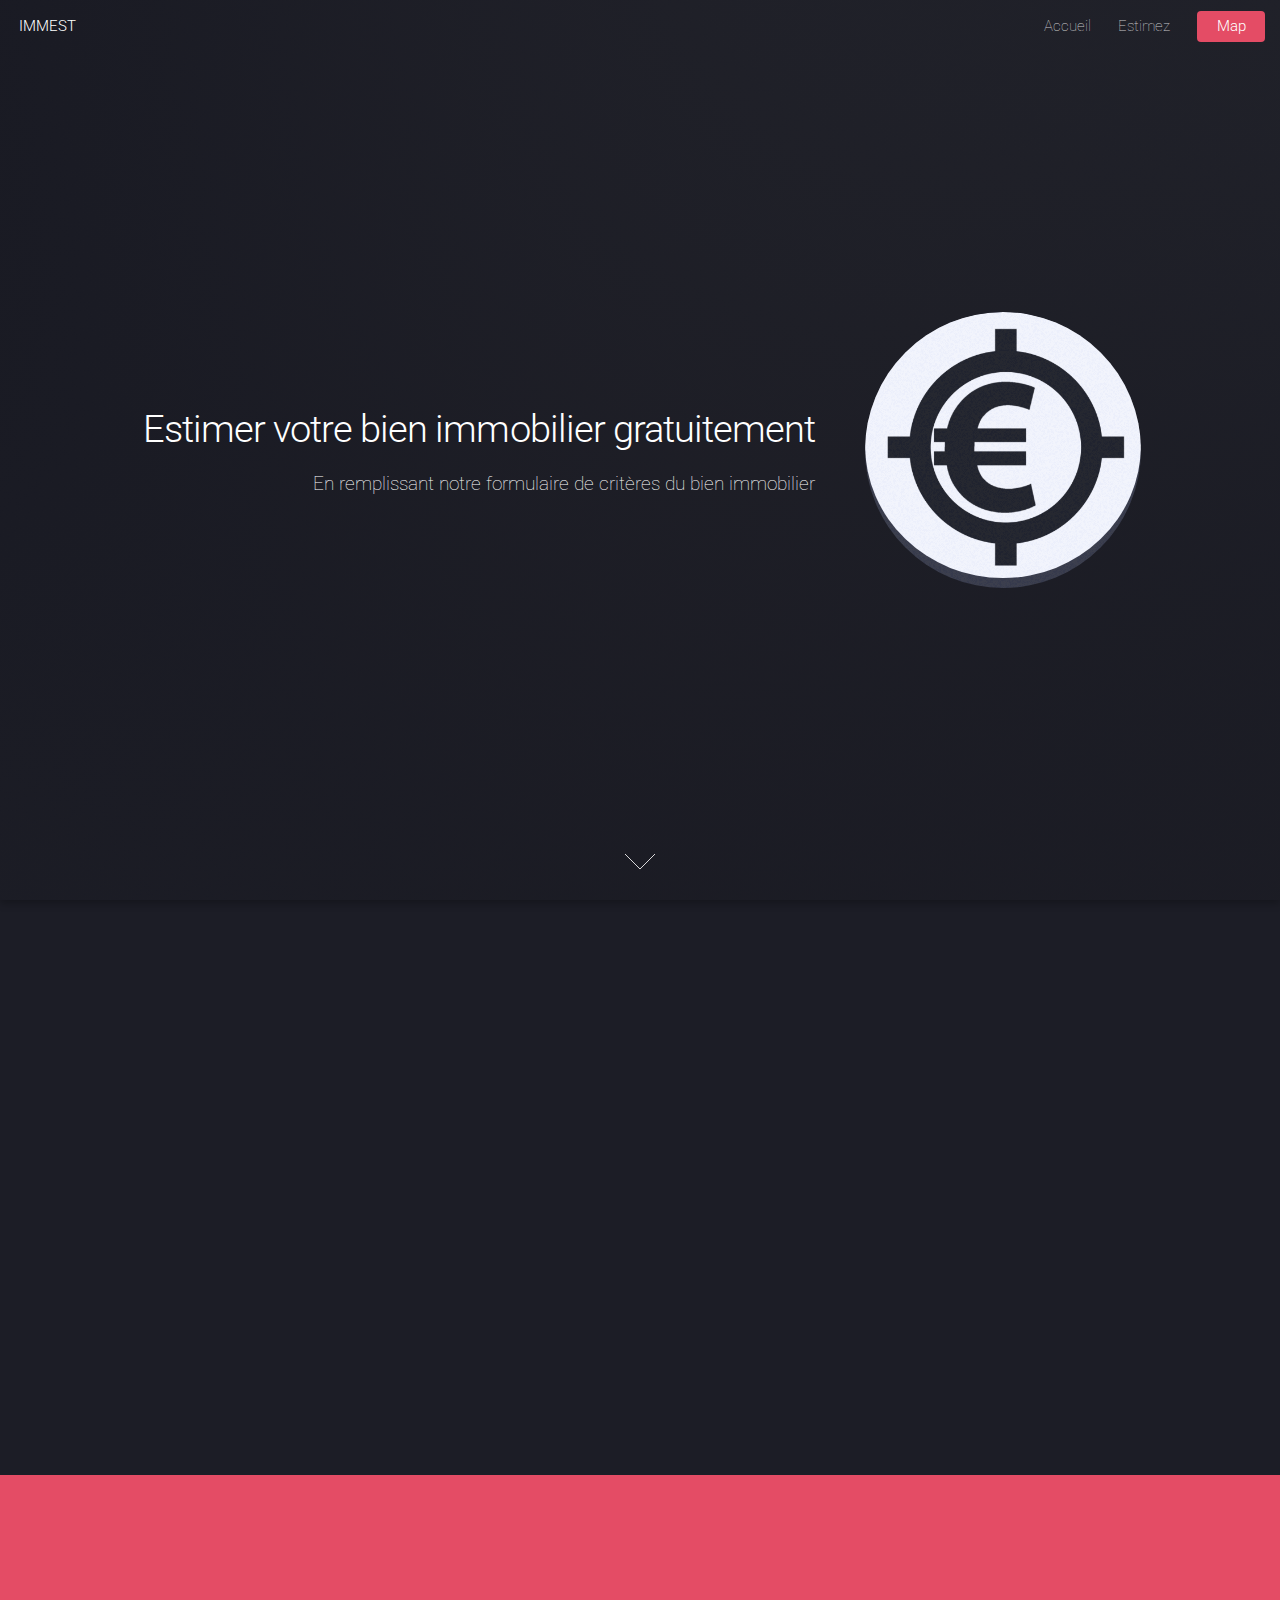
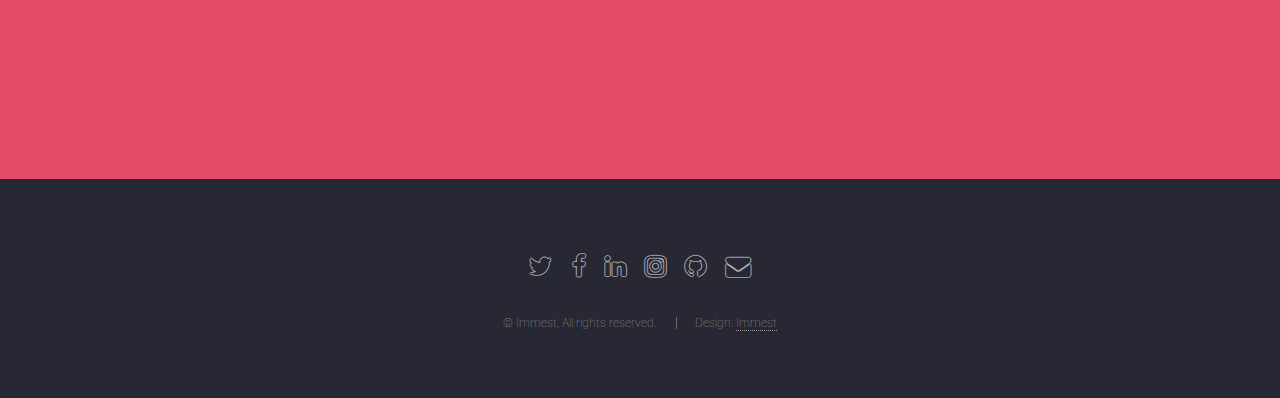
<file: Pi^2/index.html>
<!DOCTYPE HTML>
<!--
	Landed by HTML5 UP
	html5up.net | @ajlkn
	Free for personal and commercial use under the CCA 3.0 license (html5up.net/license)
-->
<html>
	<head>
		<title> Immest </title>
		<meta charset="utf-8" />
		<meta name="viewport" content="width=device-width, initial-scale=1" />
		<link rel="icon" href="images/pic01.png"  />
		<link rel="stylesheet" href="assets/css/main.css" />


	</head>
	<body class="landing">
		<div id="page-wrapper">

			<!-- Header -->
				<header id="header">
					<h1 id="logo"><a href="index.html">IMMEST</a></h1>
					<nav id="nav">
						<ul>
							<li><a href="index.html">Accueil</a></li>
						  <li><a href="estimation.html">Estimez</a></li>
							<li><a href="homepage2.html" class="button special">Map</a></li>
						</ul>
					</nav>
				</header>



			<!-- Banner -->
				<section id="banner">
					<div class="content">
						<header>
							<h2>Estimer votre bien immobilier gratuitement</h2>
							<p>En remplissant notre formulaire de critères du bien immobilier<br /></p>
						</header>
						<span class="image"><img src="images/pic01.png" alt="" /></span>
					</div>
					<a href="#one" class="goto-next scrolly">Next</a>
				</section>



			<!-- Four -->
				<section id="one" class="wrapper style1 special fade-up">
					<div class="container">
						<header class="major">
							<h2>Voici la listes des différents critères que nous prenons en compte :</h2>
							<p>Ceci sont les principaux critères pour la vente et la location d'un bien immobilier</p>
						</header>
						<div class="box alt">
							<div class="row uniform">
								<section class="4u 6u(medium) 12u$(xsmall)">
									<span class="icon alt major fa-area-chart"></span>
									<h3>Quartier</h3>
									<p>Restaurants réputés, Métro, Centre commerciaux, Parc, Gymnase,Ecole</p>
								</section>
								<section class="4u 6u$(medium) 12u$(xsmall)">
									<span class="icon alt major fa-comment"></span>
									<h3>Equipement du bien</h3>
									<p>Cave, Ascenseur, Parking, Ensoillement, Vis à vis, Etage, Chauffage, Toilettes séparées, Fibre</p>
								</section>
								<section class="4u$ 6u(medium) 12u$(xsmall)">
									<span class="icon alt major fa-flask"></span>
									<h3> Estimation</h3>
									<p> Location longue courte durrée , Achat </p>
								</section>
							</div>
						</div>
					</div>
				</section>

			<!-- Five -->
				<section id="five" class="wrapper style2 special fade">
					<div class="container">
						<header>
							<h2>Vous avez des questions ? </h2>
							<p>N'hésiter pas à nous envoyer un mail :D</p>
						</header>
						<form method="post" action="#" class="container 50%">
							<div class="row uniform 50%">
								<div class="8u 12u$(xsmall)"><input type="email" name="email" id="email" placeholder="Votre adresse " /></div>
								<div class="4u$ 12u$(xsmall)"><input type="submit" value="Get Started" class="fit special" /></div>
							</div>
						</form>
					</div>
				</section>

			<!-- Footer -->
				<footer id="footer">
					<ul class="icons">
						<li><a href="#" class="icon alt fa-twitter"><span class="label">Twitter</span></a></li>
						<li><a href="#" class="icon alt fa-facebook"><span class="label">Facebook</span></a></li>
						<li><a href="#" class="icon alt fa-linkedin"><span class="label">LinkedIn</span></a></li>
						<li><a href="#" class="icon alt fa-instagram"><span class="label">Instagram</span></a></li>
						<li><a href="#" class="icon alt fa-github"><span class="label">GitHub</span></a></li>
						<li><a href="#" class="icon alt fa-envelope"><span class="label">Email</span></a></li>
					</ul>
					<ul class="copyright">
						<li>&copy; Immest, All rights reserved.</li><li>Design: <a > Immest </a></li>
					</ul>
				</footer>

		</div>

		<!-- Scripts -->
			<script src="assets/js/jquery.min.js"></script>
			<script src="assets/js/jquery.scrolly.min.js"></script>
			<script src="assets/js/jquery.dropotron.min.js"></script>
			<script src="assets/js/jquery.scrollex.min.js"></script>
			<script src="assets/js/skel.min.js"></script>
			<script src="assets/js/util.js"></script>
			<script src="assets/js/main.js"></script>

	</body>
</html>
</file>
<file: Pi^2/assets/css/main.css>
@import url("font-awesome.min.css");
@import url("https://fonts.googleapis.com/css?family=Roboto:100,300,100italic,300italic");

/*
	Landed by HTML5 UP
	html5up.net | @ajlkn
	Free for personal and commercial use under the CCA 3.0 license (html5up.net/license)
*/

/* Reset */

	html, body, div, span, applet, object, iframe, h1, h2, h3, h4, h5, h6, p, blockquote, pre, a, abbr, acronym, address, big, cite, code, del, dfn, em, img, ins, kbd, q, s, samp, small, strike, strong, sub, sup, tt, var, b, u, i, center, dl, dt, dd, ol, ul, li, fieldset, form, label, legend, table, caption, tbody, tfoot, thead, tr, th, td, article, aside, canvas, details, embed, figure, figcaption, footer, header, hgroup, menu, nav, output, ruby, section, summary, time, mark, audio, video {
		margin: 0;
		padding: 0;
		border: 0;
		font-size: 100%;
		font: inherit;
		vertical-align: baseline;
	}

	article, aside, details, figcaption, figure, footer, header, hgroup, menu, nav, section {
		display: block;
	}

	body {
		line-height: 1;
	}

	ol, ul {
		list-style: none;
	}

	blockquote, q {
		quotes: none;
	}

	blockquote:before, blockquote:after, q:before, q:after {
		content: '';
		content: none;
	}

	table {
		border-collapse: collapse;
		border-spacing: 0;
	}

	body {
		-webkit-text-size-adjust: none;
	}

/* Box Model */

	*, *:before, *:after {
		-moz-box-sizing: border-box;
		-webkit-box-sizing: border-box;
		box-sizing: border-box;
	}

/* Containers */

	.container {
		margin-left: auto;
		margin-right: auto;
	}

	.container.\31 25\25 {
		width: 100%;
		max-width: 87.5em;
		min-width: 70em;
	}

	.container.\37 5\25 {
		width: 52.5em;
	}

	.container.\35 0\25 {
		width: 35em;
	}

	.container.\32 5\25 {
		width: 17.5em;
	}

	.container {
		width: 70em;
	}

	@media screen and (max-width: 1680px) {

		.container.\31 25\25 {
			width: 100%;
			max-width: 87.5em;
			min-width: 70em;
		}

		.container.\37 5\25 {
			width: 52.5em;
		}

		.container.\35 0\25 {
			width: 35em;
		}

		.container.\32 5\25 {
			width: 17.5em;
		}

		.container {
			width: 70em;
		}

	}

	@media screen and (max-width: 1280px) {

		.container.\31 25\25 {
			width: 100%;
			max-width: 112.5%;
			min-width: 90%;
		}

		.container.\37 5\25 {
			width: 67.5%;
		}

		.container.\35 0\25 {
			width: 45%;
		}

		.container.\32 5\25 {
			width: 22.5%;
		}

		.container {
			width: 90%;
		}

	}

	@media screen and (max-width: 980px) {

		.container.\31 25\25 {
			width: 100%;
			max-width: 125%;
			min-width: 100%;
		}

		.container.\37 5\25 {
			width: 75%;
		}

		.container.\35 0\25 {
			width: 50%;
		}

		.container.\32 5\25 {
			width: 25%;
		}

		.container {
			width: 100% !important;
		}

	}

	@media screen and (max-width: 736px) {

		.container.\31 25\25 {
			width: 100%;
			max-width: 125%;
			min-width: 100%;
		}

		.container.\37 5\25 {
			width: 75%;
		}

		.container.\35 0\25 {
			width: 50%;
		}

		.container.\32 5\25 {
			width: 25%;
		}

		.container {
			width: 100% !important;
		}

	}

	@media screen and (max-width: 480px) {

		.container.\31 25\25 {
			width: 100%;
			max-width: 125%;
			min-width: 100%;
		}

		.container.\37 5\25 {
			width: 75%;
		}

		.container.\35 0\25 {
			width: 50%;
		}

		.container.\32 5\25 {
			width: 25%;
		}

		.container {
			width: 100% !important;
		}

	}

/* Grid */

	.row {
		border-bottom: solid 1px transparent;
		-moz-box-sizing: border-box;
		-webkit-box-sizing: border-box;
		box-sizing: border-box;
	}

	.row > * {
		float: left;
		-moz-box-sizing: border-box;
		-webkit-box-sizing: border-box;
		box-sizing: border-box;
	}

	.row:after, .row:before {
		content: '';
		display: block;
		clear: both;
		height: 0;
	}

	.row.uniform > * > :first-child {
		margin-top: 0;
	}

	.row.uniform > * > :last-child {
		margin-bottom: 0;
	}

	.row.\30 \25 > * {
		padding: 0 0 0 0em;
	}

	.row.\30 \25 {
		margin: 0 0 -1px 0em;
	}

	.row.uniform.\30 \25 > * {
		padding: 0em 0 0 0em;
	}

	.row.uniform.\30 \25 {
		margin: 0em 0 -1px 0em;
	}

	.row > * {
		padding: 0 0 0 2.5em;
	}

	.row {
		margin: 0 0 -1px -2.5em;
	}

	.row.uniform > * {
		padding: 2.5em 0 0 2.5em;
	}

	.row.uniform {
		margin: -2.5em 0 -1px -2.5em;
	}

	.row.\32 00\25 > * {
		padding: 0 0 0 5em;
	}

	.row.\32 00\25 {
		margin: 0 0 -1px -5em;
	}

	.row.uniform.\32 00\25 > * {
		padding: 5em 0 0 5em;
	}

	.row.uniform.\32 00\25 {
		margin: -5em 0 -1px -5em;
	}

	.row.\31 50\25 > * {
		padding: 0 0 0 3.75em;
	}

	.row.\31 50\25 {
		margin: 0 0 -1px -3.75em;
	}

	.row.uniform.\31 50\25 > * {
		padding: 3.75em 0 0 3.75em;
	}

	.row.uniform.\31 50\25 {
		margin: -3.75em 0 -1px -3.75em;
	}

	.row.\35 0\25 > * {
		padding: 0 0 0 1.25em;
	}

	.row.\35 0\25 {
		margin: 0 0 -1px -1.25em;
	}

	.row.uniform.\35 0\25 > * {
		padding: 1.25em 0 0 1.25em;
	}

	.row.uniform.\35 0\25 {
		margin: -1.25em 0 -1px -1.25em;
	}

	.row.\32 5\25 > * {
		padding: 0 0 0 0.625em;
	}

	.row.\32 5\25 {
		margin: 0 0 -1px -0.625em;
	}

	.row.uniform.\32 5\25 > * {
		padding: 0.625em 0 0 0.625em;
	}

	.row.uniform.\32 5\25 {
		margin: -0.625em 0 -1px -0.625em;
	}

	.\31 2u, .\31 2u\24 {
		width: 100%;
		clear: none;
		margin-left: 0;
	}

	.\31 1u, .\31 1u\24 {
		width: 91.6666666667%;
		clear: none;
		margin-left: 0;
	}

	.\31 0u, .\31 0u\24 {
		width: 83.3333333333%;
		clear: none;
		margin-left: 0;
	}

	.\39 u, .\39 u\24 {
		width: 75%;
		clear: none;
		margin-left: 0;
	}

	.\38 u, .\38 u\24 {
		width: 66.6666666667%;
		clear: none;
		margin-left: 0;
	}

	.\37 u, .\37 u\24 {
		width: 58.3333333333%;
		clear: none;
		margin-left: 0;
	}

	.\36 u, .\36 u\24 {
		width: 50%;
		clear: none;
		margin-left: 0;
	}

	.\35 u, .\35 u\24 {
		width: 41.6666666667%;
		clear: none;
		margin-left: 0;
	}

	.\34 u, .\34 u\24 {
		width: 33.3333333333%;
		clear: none;
		margin-left: 0;
	}

	.\33 u, .\33 u\24 {
		width: 25%;
		clear: none;
		margin-left: 0;
	}

	.\32 u, .\32 u\24 {
		width: 16.6666666667%;
		clear: none;
		margin-left: 0;
	}

	.\31 u, .\31 u\24 {
		width: 8.3333333333%;
		clear: none;
		margin-left: 0;
	}

	.\31 2u\24 + *,
	.\31 1u\24 + *,
	.\31 0u\24 + *,
	.\39 u\24 + *,
	.\38 u\24 + *,
	.\37 u\24 + *,
	.\36 u\24 + *,
	.\35 u\24 + *,
	.\34 u\24 + *,
	.\33 u\24 + *,
	.\32 u\24 + *,
	.\31 u\24 + * {
		clear: left;
	}

	.\-11u {
		margin-left: 91.66667%;
	}

	.\-10u {
		margin-left: 83.33333%;
	}

	.\-9u {
		margin-left: 75%;
	}

	.\-8u {
		margin-left: 66.66667%;
	}

	.\-7u {
		margin-left: 58.33333%;
	}

	.\-6u {
		margin-left: 50%;
	}

	.\-5u {
		margin-left: 41.66667%;
	}

	.\-4u {
		margin-left: 33.33333%;
	}

	.\-3u {
		margin-left: 25%;
	}

	.\-2u {
		margin-left: 16.66667%;
	}

	.\-1u {
		margin-left: 8.33333%;
	}

	@media screen and (max-width: 1680px) {

		.row > * {
			padding: 0 0 0 2.5em;
		}

		.row {
			margin: 0 0 -1px -2.5em;
		}

		.row.uniform > * {
			padding: 2.5em 0 0 2.5em;
		}

		.row.uniform {
			margin: -2.5em 0 -1px -2.5em;
		}

		.row.\32 00\25 > * {
			padding: 0 0 0 5em;
		}

		.row.\32 00\25 {
			margin: 0 0 -1px -5em;
		}

		.row.uniform.\32 00\25 > * {
			padding: 5em 0 0 5em;
		}

		.row.uniform.\32 00\25 {
			margin: -5em 0 -1px -5em;
		}

		.row.\31 50\25 > * {
			padding: 0 0 0 3.75em;
		}

		.row.\31 50\25 {
			margin: 0 0 -1px -3.75em;
		}

		.row.uniform.\31 50\25 > * {
			padding: 3.75em 0 0 3.75em;
		}

		.row.uniform.\31 50\25 {
			margin: -3.75em 0 -1px -3.75em;
		}

		.row.\35 0\25 > * {
			padding: 0 0 0 1.25em;
		}

		.row.\35 0\25 {
			margin: 0 0 -1px -1.25em;
		}

		.row.uniform.\35 0\25 > * {
			padding: 1.25em 0 0 1.25em;
		}

		.row.uniform.\35 0\25 {
			margin: -1.25em 0 -1px -1.25em;
		}

		.row.\32 5\25 > * {
			padding: 0 0 0 0.625em;
		}

		.row.\32 5\25 {
			margin: 0 0 -1px -0.625em;
		}

		.row.uniform.\32 5\25 > * {
			padding: 0.625em 0 0 0.625em;
		}

		.row.uniform.\32 5\25 {
			margin: -0.625em 0 -1px -0.625em;
		}

		.\31 2u\28xlarge\29, .\31 2u\24\28xlarge\29 {
			width: 100%;
			clear: none;
			margin-left: 0;
		}

		.\31 1u\28xlarge\29, .\31 1u\24\28xlarge\29 {
			width: 91.6666666667%;
			clear: none;
			margin-left: 0;
		}

		.\31 0u\28xlarge\29, .\31 0u\24\28xlarge\29 {
			width: 83.3333333333%;
			clear: none;
			margin-left: 0;
		}

		.\39 u\28xlarge\29, .\39 u\24\28xlarge\29 {
			width: 75%;
			clear: none;
			margin-left: 0;
		}

		.\38 u\28xlarge\29, .\38 u\24\28xlarge\29 {
			width: 66.6666666667%;
			clear: none;
			margin-left: 0;
		}

		.\37 u\28xlarge\29, .\37 u\24\28xlarge\29 {
			width: 58.3333333333%;
			clear: none;
			margin-left: 0;
		}

		.\36 u\28xlarge\29, .\36 u\24\28xlarge\29 {
			width: 50%;
			clear: none;
			margin-left: 0;
		}

		.\35 u\28xlarge\29, .\35 u\24\28xlarge\29 {
			width: 41.6666666667%;
			clear: none;
			margin-left: 0;
		}

		.\34 u\28xlarge\29, .\34 u\24\28xlarge\29 {
			width: 33.3333333333%;
			clear: none;
			margin-left: 0;
		}

		.\33 u\28xlarge\29, .\33 u\24\28xlarge\29 {
			width: 25%;
			clear: none;
			margin-left: 0;
		}

		.\32 u\28xlarge\29, .\32 u\24\28xlarge\29 {
			width: 16.6666666667%;
			clear: none;
			margin-left: 0;
		}

		.\31 u\28xlarge\29, .\31 u\24\28xlarge\29 {
			width: 8.3333333333%;
			clear: none;
			margin-left: 0;
		}

		.\31 2u\24\28xlarge\29 + *,
		.\31 1u\24\28xlarge\29 + *,
		.\31 0u\24\28xlarge\29 + *,
		.\39 u\24\28xlarge\29 + *,
		.\38 u\24\28xlarge\29 + *,
		.\37 u\24\28xlarge\29 + *,
		.\36 u\24\28xlarge\29 + *,
		.\35 u\24\28xlarge\29 + *,
		.\34 u\24\28xlarge\29 + *,
		.\33 u\24\28xlarge\29 + *,
		.\32 u\24\28xlarge\29 + *,
		.\31 u\24\28xlarge\29 + * {
			clear: left;
		}

		.\-11u\28xlarge\29 {
			margin-left: 91.66667%;
		}

		.\-10u\28xlarge\29 {
			margin-left: 83.33333%;
		}

		.\-9u\28xlarge\29 {
			margin-left: 75%;
		}

		.\-8u\28xlarge\29 {
			margin-left: 66.66667%;
		}

		.\-7u\28xlarge\29 {
			margin-left: 58.33333%;
		}

		.\-6u\28xlarge\29 {
			margin-left: 50%;
		}

		.\-5u\28xlarge\29 {
			margin-left: 41.66667%;
		}

		.\-4u\28xlarge\29 {
			margin-left: 33.33333%;
		}

		.\-3u\28xlarge\29 {
			margin-left: 25%;
		}

		.\-2u\28xlarge\29 {
			margin-left: 16.66667%;
		}

		.\-1u\28xlarge\29 {
			margin-left: 8.33333%;
		}

	}

	@media screen and (max-width: 1280px) {

		.row > * {
			padding: 0 0 0 2.5em;
		}

		.row {
			margin: 0 0 -1px -2.5em;
		}

		.row.uniform > * {
			padding: 2.5em 0 0 2.5em;
		}

		.row.uniform {
			margin: -2.5em 0 -1px -2.5em;
		}

		.row.\32 00\25 > * {
			padding: 0 0 0 5em;
		}

		.row.\32 00\25 {
			margin: 0 0 -1px -5em;
		}

		.row.uniform.\32 00\25 > * {
			padding: 5em 0 0 5em;
		}

		.row.uniform.\32 00\25 {
			margin: -5em 0 -1px -5em;
		}

		.row.\31 50\25 > * {
			padding: 0 0 0 3.75em;
		}

		.row.\31 50\25 {
			margin: 0 0 -1px -3.75em;
		}

		.row.uniform.\31 50\25 > * {
			padding: 3.75em 0 0 3.75em;
		}

		.row.uniform.\31 50\25 {
			margin: -3.75em 0 -1px -3.75em;
		}

		.row.\35 0\25 > * {
			padding: 0 0 0 1.25em;
		}

		.row.\35 0\25 {
			margin: 0 0 -1px -1.25em;
		}

		.row.uniform.\35 0\25 > * {
			padding: 1.25em 0 0 1.25em;
		}

		.row.uniform.\35 0\25 {
			margin: -1.25em 0 -1px -1.25em;
		}

		.row.\32 5\25 > * {
			padding: 0 0 0 0.625em;
		}

		.row.\32 5\25 {
			margin: 0 0 -1px -0.625em;
		}

		.row.uniform.\32 5\25 > * {
			padding: 0.625em 0 0 0.625em;
		}

		.row.uniform.\32 5\25 {
			margin: -0.625em 0 -1px -0.625em;
		}

		.\31 2u\28large\29, .\31 2u\24\28large\29 {
			width: 100%;
			clear: none;
			margin-left: 0;
		}

		.\31 1u\28large\29, .\31 1u\24\28large\29 {
			width: 91.6666666667%;
			clear: none;
			margin-left: 0;
		}

		.\31 0u\28large\29, .\31 0u\24\28large\29 {
			width: 83.3333333333%;
			clear: none;
			margin-left: 0;
		}

		.\39 u\28large\29, .\39 u\24\28large\29 {
			width: 75%;
			clear: none;
			margin-left: 0;
		}

		.\38 u\28large\29, .\38 u\24\28large\29 {
			width: 66.6666666667%;
			clear: none;
			margin-left: 0;
		}

		.\37 u\28large\29, .\37 u\24\28large\29 {
			width: 58.3333333333%;
			clear: none;
			margin-left: 0;
		}

		.\36 u\28large\29, .\36 u\24\28large\29 {
			width: 50%;
			clear: none;
			margin-left: 0;
		}

		.\35 u\28large\29, .\35 u\24\28large\29 {
			width: 41.6666666667%;
			clear: none;
			margin-left: 0;
		}

		.\34 u\28large\29, .\34 u\24\28large\29 {
			width: 33.3333333333%;
			clear: none;
			margin-left: 0;
		}

		.\33 u\28large\29, .\33 u\24\28large\29 {
			width: 25%;
			clear: none;
			margin-left: 0;
		}

		.\32 u\28large\29, .\32 u\24\28large\29 {
			width: 16.6666666667%;
			clear: none;
			margin-left: 0;
		}

		.\31 u\28large\29, .\31 u\24\28large\29 {
			width: 8.3333333333%;
			clear: none;
			margin-left: 0;
		}

		.\31 2u\24\28large\29 + *,
		.\31 1u\24\28large\29 + *,
		.\31 0u\24\28large\29 + *,
		.\39 u\24\28large\29 + *,
		.\38 u\24\28large\29 + *,
		.\37 u\24\28large\29 + *,
		.\36 u\24\28large\29 + *,
		.\35 u\24\28large\29 + *,
		.\34 u\24\28large\29 + *,
		.\33 u\24\28large\29 + *,
		.\32 u\24\28large\29 + *,
		.\31 u\24\28large\29 + * {
			clear: left;
		}

		.\-11u\28large\29 {
			margin-left: 91.66667%;
		}

		.\-10u\28large\29 {
			margin-left: 83.33333%;
		}

		.\-9u\28large\29 {
			margin-left: 75%;
		}

		.\-8u\28large\29 {
			margin-left: 66.66667%;
		}

		.\-7u\28large\29 {
			margin-left: 58.33333%;
		}

		.\-6u\28large\29 {
			margin-left: 50%;
		}

		.\-5u\28large\29 {
			margin-left: 41.66667%;
		}

		.\-4u\28large\29 {
			margin-left: 33.33333%;
		}

		.\-3u\28large\29 {
			margin-left: 25%;
		}

		.\-2u\28large\29 {
			margin-left: 16.66667%;
		}

		.\-1u\28large\29 {
			margin-left: 8.33333%;
		}

	}

	@media screen and (max-width: 980px) {

		.row > * {
			padding: 0 0 0 2.5em;
		}

		.row {
			margin: 0 0 -1px -2.5em;
		}

		.row.uniform > * {
			padding: 2.5em 0 0 2.5em;
		}

		.row.uniform {
			margin: -2.5em 0 -1px -2.5em;
		}

		.row.\32 00\25 > * {
			padding: 0 0 0 5em;
		}

		.row.\32 00\25 {
			margin: 0 0 -1px -5em;
		}

		.row.uniform.\32 00\25 > * {
			padding: 5em 0 0 5em;
		}

		.row.uniform.\32 00\25 {
			margin: -5em 0 -1px -5em;
		}

		.row.\31 50\25 > * {
			padding: 0 0 0 3.75em;
		}

		.row.\31 50\25 {
			margin: 0 0 -1px -3.75em;
		}

		.row.uniform.\31 50\25 > * {
			padding: 3.75em 0 0 3.75em;
		}

		.row.uniform.\31 50\25 {
			margin: -3.75em 0 -1px -3.75em;
		}

		.row.\35 0\25 > * {
			padding: 0 0 0 1.25em;
		}

		.row.\35 0\25 {
			margin: 0 0 -1px -1.25em;
		}

		.row.uniform.\35 0\25 > * {
			padding: 1.25em 0 0 1.25em;
		}

		.row.uniform.\35 0\25 {
			margin: -1.25em 0 -1px -1.25em;
		}

		.row.\32 5\25 > * {
			padding: 0 0 0 0.625em;
		}

		.row.\32 5\25 {
			margin: 0 0 -1px -0.625em;
		}

		.row.uniform.\32 5\25 > * {
			padding: 0.625em 0 0 0.625em;
		}

		.row.uniform.\32 5\25 {
			margin: -0.625em 0 -1px -0.625em;
		}

		.\31 2u\28medium\29, .\31 2u\24\28medium\29 {
			width: 100%;
			clear: none;
			margin-left: 0;
		}

		.\31 1u\28medium\29, .\31 1u\24\28medium\29 {
			width: 91.6666666667%;
			clear: none;
			margin-left: 0;
		}

		.\31 0u\28medium\29, .\31 0u\24\28medium\29 {
			width: 83.3333333333%;
			clear: none;
			margin-left: 0;
		}

		.\39 u\28medium\29, .\39 u\24\28medium\29 {
			width: 75%;
			clear: none;
			margin-left: 0;
		}

		.\38 u\28medium\29, .\38 u\24\28medium\29 {
			width: 66.6666666667%;
			clear: none;
			margin-left: 0;
		}

		.\37 u\28medium\29, .\37 u\24\28medium\29 {
			width: 58.3333333333%;
			clear: none;
			margin-left: 0;
		}

		.\36 u\28medium\29, .\36 u\24\28medium\29 {
			width: 50%;
			clear: none;
			margin-left: 0;
		}

		.\35 u\28medium\29, .\35 u\24\28medium\29 {
			width: 41.6666666667%;
			clear: none;
			margin-left: 0;
		}

		.\34 u\28medium\29, .\34 u\24\28medium\29 {
			width: 33.3333333333%;
			clear: none;
			margin-left: 0;
		}

		.\33 u\28medium\29, .\33 u\24\28medium\29 {
			width: 25%;
			clear: none;
			margin-left: 0;
		}

		.\32 u\28medium\29, .\32 u\24\28medium\29 {
			width: 16.6666666667%;
			clear: none;
			margin-left: 0;
		}

		.\31 u\28medium\29, .\31 u\24\28medium\29 {
			width: 8.3333333333%;
			clear: none;
			margin-left: 0;
		}

		.\31 2u\24\28medium\29 + *,
		.\31 1u\24\28medium\29 + *,
		.\31 0u\24\28medium\29 + *,
		.\39 u\24\28medium\29 + *,
		.\38 u\24\28medium\29 + *,
		.\37 u\24\28medium\29 + *,
		.\36 u\24\28medium\29 + *,
		.\35 u\24\28medium\29 + *,
		.\34 u\24\28medium\29 + *,
		.\33 u\24\28medium\29 + *,
		.\32 u\24\28medium\29 + *,
		.\31 u\24\28medium\29 + * {
			clear: left;
		}

		.\-11u\28medium\29 {
			margin-left: 91.66667%;
		}

		.\-10u\28medium\29 {
			margin-left: 83.33333%;
		}

		.\-9u\28medium\29 {
			margin-left: 75%;
		}

		.\-8u\28medium\29 {
			margin-left: 66.66667%;
		}

		.\-7u\28medium\29 {
			margin-left: 58.33333%;
		}

		.\-6u\28medium\29 {
			margin-left: 50%;
		}

		.\-5u\28medium\29 {
			margin-left: 41.66667%;
		}

		.\-4u\28medium\29 {
			margin-left: 33.33333%;
		}

		.\-3u\28medium\29 {
			margin-left: 25%;
		}

		.\-2u\28medium\29 {
			margin-left: 16.66667%;
		}

		.\-1u\28medium\29 {
			margin-left: 8.33333%;
		}

	}

	@media screen and (max-width: 736px) {

		.row > * {
			padding: 0 0 0 2.5em;
		}

		.row {
			margin: 0 0 -1px -2.5em;
		}

		.row.uniform > * {
			padding: 2.5em 0 0 2.5em;
		}

		.row.uniform {
			margin: -2.5em 0 -1px -2.5em;
		}

		.row.\32 00\25 > * {
			padding: 0 0 0 5em;
		}

		.row.\32 00\25 {
			margin: 0 0 -1px -5em;
		}

		.row.uniform.\32 00\25 > * {
			padding: 5em 0 0 5em;
		}

		.row.uniform.\32 00\25 {
			margin: -5em 0 -1px -5em;
		}

		.row.\31 50\25 > * {
			padding: 0 0 0 3.75em;
		}

		.row.\31 50\25 {
			margin: 0 0 -1px -3.75em;
		}

		.row.uniform.\31 50\25 > * {
			padding: 3.75em 0 0 3.75em;
		}

		.row.uniform.\31 50\25 {
			margin: -3.75em 0 -1px -3.75em;
		}

		.row.\35 0\25 > * {
			padding: 0 0 0 1.25em;
		}

		.row.\35 0\25 {
			margin: 0 0 -1px -1.25em;
		}

		.row.uniform.\35 0\25 > * {
			padding: 1.25em 0 0 1.25em;
		}

		.row.uniform.\35 0\25 {
			margin: -1.25em 0 -1px -1.25em;
		}

		.row.\32 5\25 > * {
			padding: 0 0 0 0.625em;
		}

		.row.\32 5\25 {
			margin: 0 0 -1px -0.625em;
		}

		.row.uniform.\32 5\25 > * {
			padding: 0.625em 0 0 0.625em;
		}

		.row.uniform.\32 5\25 {
			margin: -0.625em 0 -1px -0.625em;
		}

		.\31 2u\28small\29, .\31 2u\24\28small\29 {
			width: 100%;
			clear: none;
			margin-left: 0;
		}

		.\31 1u\28small\29, .\31 1u\24\28small\29 {
			width: 91.6666666667%;
			clear: none;
			margin-left: 0;
		}

		.\31 0u\28small\29, .\31 0u\24\28small\29 {
			width: 83.3333333333%;
			clear: none;
			margin-left: 0;
		}

		.\39 u\28small\29, .\39 u\24\28small\29 {
			width: 75%;
			clear: none;
			margin-left: 0;
		}

		.\38 u\28small\29, .\38 u\24\28small\29 {
			width: 66.6666666667%;
			clear: none;
			margin-left: 0;
		}

		.\37 u\28small\29, .\37 u\24\28small\29 {
			width: 58.3333333333%;
			clear: none;
			margin-left: 0;
		}

		.\36 u\28small\29, .\36 u\24\28small\29 {
			width: 50%;
			clear: none;
			margin-left: 0;
		}

		.\35 u\28small\29, .\35 u\24\28small\29 {
			width: 41.6666666667%;
			clear: none;
			margin-left: 0;
		}

		.\34 u\28small\29, .\34 u\24\28small\29 {
			width: 33.3333333333%;
			clear: none;
			margin-left: 0;
		}

		.\33 u\28small\29, .\33 u\24\28small\29 {
			width: 25%;
			clear: none;
			margin-left: 0;
		}

		.\32 u\28small\29, .\32 u\24\28small\29 {
			width: 16.6666666667%;
			clear: none;
			margin-left: 0;
		}

		.\31 u\28small\29, .\31 u\24\28small\29 {
			width: 8.3333333333%;
			clear: none;
			margin-left: 0;
		}

		.\31 2u\24\28small\29 + *,
		.\31 1u\24\28small\29 + *,
		.\31 0u\24\28small\29 + *,
		.\39 u\24\28small\29 + *,
		.\38 u\24\28small\29 + *,
		.\37 u\24\28small\29 + *,
		.\36 u\24\28small\29 + *,
		.\35 u\24\28small\29 + *,
		.\34 u\24\28small\29 + *,
		.\33 u\24\28small\29 + *,
		.\32 u\24\28small\29 + *,
		.\31 u\24\28small\29 + * {
			clear: left;
		}

		.\-11u\28small\29 {
			margin-left: 91.66667%;
		}

		.\-10u\28small\29 {
			margin-left: 83.33333%;
		}

		.\-9u\28small\29 {
			margin-left: 75%;
		}

		.\-8u\28small\29 {
			margin-left: 66.66667%;
		}

		.\-7u\28small\29 {
			margin-left: 58.33333%;
		}

		.\-6u\28small\29 {
			margin-left: 50%;
		}

		.\-5u\28small\29 {
			margin-left: 41.66667%;
		}

		.\-4u\28small\29 {
			margin-left: 33.33333%;
		}

		.\-3u\28small\29 {
			margin-left: 25%;
		}

		.\-2u\28small\29 {
			margin-left: 16.66667%;
		}

		.\-1u\28small\29 {
			margin-left: 8.33333%;
		}

	}

	@media screen and (max-width: 480px) {

		.row > * {
			padding: 0 0 0 2.5em;
		}

		.row {
			margin: 0 0 -1px -2.5em;
		}

		.row.uniform > * {
			padding: 2.5em 0 0 2.5em;
		}

		.row.uniform {
			margin: -2.5em 0 -1px -2.5em;
		}

		.row.\32 00\25 > * {
			padding: 0 0 0 5em;
		}

		.row.\32 00\25 {
			margin: 0 0 -1px -5em;
		}

		.row.uniform.\32 00\25 > * {
			padding: 5em 0 0 5em;
		}

		.row.uniform.\32 00\25 {
			margin: -5em 0 -1px -5em;
		}

		.row.\31 50\25 > * {
			padding: 0 0 0 3.75em;
		}

		.row.\31 50\25 {
			margin: 0 0 -1px -3.75em;
		}

		.row.uniform.\31 50\25 > * {
			padding: 3.75em 0 0 3.75em;
		}

		.row.uniform.\31 50\25 {
			margin: -3.75em 0 -1px -3.75em;
		}

		.row.\35 0\25 > * {
			padding: 0 0 0 1.25em;
		}

		.row.\35 0\25 {
			margin: 0 0 -1px -1.25em;
		}

		.row.uniform.\35 0\25 > * {
			padding: 1.25em 0 0 1.25em;
		}

		.row.uniform.\35 0\25 {
			margin: -1.25em 0 -1px -1.25em;
		}

		.row.\32 5\25 > * {
			padding: 0 0 0 0.625em;
		}

		.row.\32 5\25 {
			margin: 0 0 -1px -0.625em;
		}

		.row.uniform.\32 5\25 > * {
			padding: 0.625em 0 0 0.625em;
		}

		.row.uniform.\32 5\25 {
			margin: -0.625em 0 -1px -0.625em;
		}

		.\31 2u\28xsmall\29, .\31 2u\24\28xsmall\29 {
			width: 100%;
			clear: none;
			margin-left: 0;
		}

		.\31 1u\28xsmall\29, .\31 1u\24\28xsmall\29 {
			width: 91.6666666667%;
			clear: none;
			margin-left: 0;
		}

		.\31 0u\28xsmall\29, .\31 0u\24\28xsmall\29 {
			width: 83.3333333333%;
			clear: none;
			margin-left: 0;
		}

		.\39 u\28xsmall\29, .\39 u\24\28xsmall\29 {
			width: 75%;
			clear: none;
			margin-left: 0;
		}

		.\38 u\28xsmall\29, .\38 u\24\28xsmall\29 {
			width: 66.6666666667%;
			clear: none;
			margin-left: 0;
		}

		.\37 u\28xsmall\29, .\37 u\24\28xsmall\29 {
			width: 58.3333333333%;
			clear: none;
			margin-left: 0;
		}

		.\36 u\28xsmall\29, .\36 u\24\28xsmall\29 {
			width: 50%;
			clear: none;
			margin-left: 0;
		}

		.\35 u\28xsmall\29, .\35 u\24\28xsmall\29 {
			width: 41.6666666667%;
			clear: none;
			margin-left: 0;
		}

		.\34 u\28xsmall\29, .\34 u\24\28xsmall\29 {
			width: 33.3333333333%;
			clear: none;
			margin-left: 0;
		}

		.\33 u\28xsmall\29, .\33 u\24\28xsmall\29 {
			width: 25%;
			clear: none;
			margin-left: 0;
		}

		.\32 u\28xsmall\29, .\32 u\24\28xsmall\29 {
			width: 16.6666666667%;
			clear: none;
			margin-left: 0;
		}

		.\31 u\28xsmall\29, .\31 u\24\28xsmall\29 {
			width: 8.3333333333%;
			clear: none;
			margin-left: 0;
		}

		.\31 2u\24\28xsmall\29 + *,
		.\31 1u\24\28xsmall\29 + *,
		.\31 0u\24\28xsmall\29 + *,
		.\39 u\24\28xsmall\29 + *,
		.\38 u\24\28xsmall\29 + *,
		.\37 u\24\28xsmall\29 + *,
		.\36 u\24\28xsmall\29 + *,
		.\35 u\24\28xsmall\29 + *,
		.\34 u\24\28xsmall\29 + *,
		.\33 u\24\28xsmall\29 + *,
		.\32 u\24\28xsmall\29 + *,
		.\31 u\24\28xsmall\29 + * {
			clear: left;
		}

		.\-11u\28xsmall\29 {
			margin-left: 91.66667%;
		}

		.\-10u\28xsmall\29 {
			margin-left: 83.33333%;
		}

		.\-9u\28xsmall\29 {
			margin-left: 75%;
		}

		.\-8u\28xsmall\29 {
			margin-left: 66.66667%;
		}

		.\-7u\28xsmall\29 {
			margin-left: 58.33333%;
		}

		.\-6u\28xsmall\29 {
			margin-left: 50%;
		}

		.\-5u\28xsmall\29 {
			margin-left: 41.66667%;
		}

		.\-4u\28xsmall\29 {
			margin-left: 33.33333%;
		}

		.\-3u\28xsmall\29 {
			margin-left: 25%;
		}

		.\-2u\28xsmall\29 {
			margin-left: 16.66667%;
		}

		.\-1u\28xsmall\29 {
			margin-left: 8.33333%;
		}

	}

/* Basic */

	html, body {
		background: #1c1d26;
	}

	body.is-loading *, body.is-loading *:before, body.is-loading *:after {
		-moz-animation: none !important;
		-webkit-animation: none !important;
		-ms-animation: none !important;
		animation: none !important;
		-moz-transition: none !important;
		-webkit-transition: none !important;
		-ms-transition: none !important;
		transition: none !important;
	}

	body, input, select, textarea {
		color: rgba(255, 255, 255, 0.75);
		font-family: "Roboto", Helvetica, sans-serif;
		font-size: 15pt;
		font-weight: 100;
		line-height: 1.75em;
	}

	a {
		-moz-transition: border-color 0.2s ease-in-out, color 0.2s ease-in-out;
		-webkit-transition: border-color 0.2s ease-in-out, color 0.2s ease-in-out;
		-ms-transition: border-color 0.2s ease-in-out, color 0.2s ease-in-out;
		transition: border-color 0.2s ease-in-out, color 0.2s ease-in-out;
		border-bottom: dotted 1px;
		color: #e44c65;
		text-decoration: none;
	}

		a:hover {
			color: #e44c65 !important;
			border-bottom-color: transparent;
		}

	strong, b {
		color: #ffffff;
		font-weight: 300;
	}

	em, i {
		font-style: italic;
	}

	p {
		margin: 0 0 2em 0;
	}

	h1, h2, h3, h4, h5, h6 {
		color: #ffffff;
		font-weight: 300;
		line-height: 1em;
		margin: 0 0 1em 0;
	}

		h1 a, h2 a, h3 a, h4 a, h5 a, h6 a {
			color: inherit;
			border: 0;
		}

	h2 {
		font-size: 2em;
		line-height: 1.5em;
		letter-spacing: -0.025em;
	}

	h3 {
		font-size: 1.35em;
		line-height: 1.5em;
	}

	h4 {
		font-size: 1.1em;
		line-height: 1.5em;
	}

	h5 {
		font-size: 0.9em;
		line-height: 1.5em;
	}

	h6 {
		font-size: 0.7em;
		line-height: 1.5em;
	}

	sub {
		font-size: 0.8em;
		position: relative;
		top: 0.5em;
	}

	sup {
		font-size: 0.8em;
		position: relative;
		top: -0.5em;
	}

	hr {
		border: 0;
		border-bottom: solid 1px rgba(255, 255, 255, 0.3);
		margin: 3em 0;
	}

		hr.major {
			margin: 4em 0;
		}

	blockquote {
		border-left: solid 4px rgba(255, 255, 255, 0.3);
		font-style: italic;
		margin: 0 0 2em 0;
		padding: 0.5em 0 0.5em 2em;
	}

	code {
		background: rgba(255, 255, 255, 0.075);
		border-radius: 4px;
		font-family: "Courier New", monospace;
		font-size: 0.9em;
		margin: 0 0.25em;
		padding: 0.25em 0.65em;
	}

	pre {
		-webkit-overflow-scrolling: touch;
		font-family: "Courier New", monospace;
		font-size: 0.9em;
		margin: 0 0 2em 0;
	}

		pre code {
			display: block;
			line-height: 1.75em;
			padding: 1em 1.5em;
			overflow-x: auto;
		}

	.align-left {
		text-align: left;
	}

	.align-center {
		text-align: center;
	}

	.align-right {
		text-align: right;
	}

/* Loader */

	@-moz-keyframes spinner-show {
		0% {
			opacity: 0;
		}

		100% {
			opacity: 1;
		}
	}

	@-webkit-keyframes spinner-show {
		0% {
			opacity: 0;
		}

		100% {
			opacity: 1;
		}
	}

	@-ms-keyframes spinner-show {
		0% {
			opacity: 0;
		}

		100% {
			opacity: 1;
		}
	}

	@keyframes spinner-show {
		0% {
			opacity: 0;
		}

		100% {
			opacity: 1;
		}
	}

	@-moz-keyframes spinner-hide {
		0% {
			color: rgba(255, 255, 255, 0.15);
			z-index: 100001;
			-moz-transform: scale(1) rotate(0deg);
			-webkit-transform: scale(1) rotate(0deg);
			-ms-transform: scale(1) rotate(0deg);
			transform: scale(1) rotate(0deg);
		}

		99% {
			color: #1c1d26;
			z-index: 100001;
			-moz-transform: scale(0.5) rotate(360deg);
			-webkit-transform: scale(0.5) rotate(360deg);
			-ms-transform: scale(0.5) rotate(360deg);
			transform: scale(0.5) rotate(360deg);
		}

		100% {
			color: #1c1d26;
			z-index: -1;
			-moz-transform: scale(0.5) rotate(360deg);
			-webkit-transform: scale(0.5) rotate(360deg);
			-ms-transform: scale(0.5) rotate(360deg);
			transform: scale(0.5) rotate(360deg);
		}
	}

	@-webkit-keyframes spinner-hide {
		0% {
			color: rgba(255, 255, 255, 0.15);
			z-index: 100001;
			-moz-transform: scale(1) rotate(0deg);
			-webkit-transform: scale(1) rotate(0deg);
			-ms-transform: scale(1) rotate(0deg);
			transform: scale(1) rotate(0deg);
		}

		99% {
			color: #1c1d26;
			z-index: 100001;
			-moz-transform: scale(0.5) rotate(360deg);
			-webkit-transform: scale(0.5) rotate(360deg);
			-ms-transform: scale(0.5) rotate(360deg);
			transform: scale(0.5) rotate(360deg);
		}

		100% {
			color: #1c1d26;
			z-index: -1;
			-moz-transform: scale(0.5) rotate(360deg);
			-webkit-transform: scale(0.5) rotate(360deg);
			-ms-transform: scale(0.5) rotate(360deg);
			transform: scale(0.5) rotate(360deg);
		}
	}

	@-ms-keyframes spinner-hide {
		0% {
			color: rgba(255, 255, 255, 0.15);
			z-index: 100001;
			-moz-transform: scale(1) rotate(0deg);
			-webkit-transform: scale(1) rotate(0deg);
			-ms-transform: scale(1) rotate(0deg);
			transform: scale(1) rotate(0deg);
		}

		99% {
			color: #1c1d26;
			z-index: 100001;
			-moz-transform: scale(0.5) rotate(360deg);
			-webkit-transform: scale(0.5) rotate(360deg);
			-ms-transform: scale(0.5) rotate(360deg);
			transform: scale(0.5) rotate(360deg);
		}

		100% {
			color: #1c1d26;
			z-index: -1;
			-moz-transform: scale(0.5) rotate(360deg);
			-webkit-transform: scale(0.5) rotate(360deg);
			-ms-transform: scale(0.5) rotate(360deg);
			transform: scale(0.5) rotate(360deg);
		}
	}

	@keyframes spinner-hide {
		0% {
			color: rgba(255, 255, 255, 0.15);
			z-index: 100001;
			-moz-transform: scale(1) rotate(0deg);
			-webkit-transform: scale(1) rotate(0deg);
			-ms-transform: scale(1) rotate(0deg);
			transform: scale(1) rotate(0deg);
		}

		99% {
			color: #1c1d26;
			z-index: 100001;
			-moz-transform: scale(0.5) rotate(360deg);
			-webkit-transform: scale(0.5) rotate(360deg);
			-ms-transform: scale(0.5) rotate(360deg);
			transform: scale(0.5) rotate(360deg);
		}

		100% {
			color: #1c1d26;
			z-index: -1;
			-moz-transform: scale(0.5) rotate(360deg);
			-webkit-transform: scale(0.5) rotate(360deg);
			-ms-transform: scale(0.5) rotate(360deg);
			transform: scale(0.5) rotate(360deg);
		}
	}

	@-moz-keyframes spinner-rotate {
		0% {
			-moz-transform: scale(1) rotate(0deg);
			-webkit-transform: scale(1) rotate(0deg);
			-ms-transform: scale(1) rotate(0deg);
			transform: scale(1) rotate(0deg);
		}

		100% {
			-moz-transform: scale(1) rotate(360deg);
			-webkit-transform: scale(1) rotate(360deg);
			-ms-transform: scale(1) rotate(360deg);
			transform: scale(1) rotate(360deg);
		}
	}

	@-webkit-keyframes spinner-rotate {
		0% {
			-moz-transform: scale(1) rotate(0deg);
			-webkit-transform: scale(1) rotate(0deg);
			-ms-transform: scale(1) rotate(0deg);
			transform: scale(1) rotate(0deg);
		}

		100% {
			-moz-transform: scale(1) rotate(360deg);
			-webkit-transform: scale(1) rotate(360deg);
			-ms-transform: scale(1) rotate(360deg);
			transform: scale(1) rotate(360deg);
		}
	}

	@-ms-keyframes spinner-rotate {
		0% {
			-moz-transform: scale(1) rotate(0deg);
			-webkit-transform: scale(1) rotate(0deg);
			-ms-transform: scale(1) rotate(0deg);
			transform: scale(1) rotate(0deg);
		}

		100% {
			-moz-transform: scale(1) rotate(360deg);
			-webkit-transform: scale(1) rotate(360deg);
			-ms-transform: scale(1) rotate(360deg);
			transform: scale(1) rotate(360deg);
		}
	}

	@keyframes spinner-rotate {
		0% {
			-moz-transform: scale(1) rotate(0deg);
			-webkit-transform: scale(1) rotate(0deg);
			-ms-transform: scale(1) rotate(0deg);
			transform: scale(1) rotate(0deg);
		}

		100% {
			-moz-transform: scale(1) rotate(360deg);
			-webkit-transform: scale(1) rotate(360deg);
			-ms-transform: scale(1) rotate(360deg);
			transform: scale(1) rotate(360deg);
		}
	}

	@-moz-keyframes overlay-hide {
		0% {
			opacity: 1;
			z-index: 100000;
		}

		15% {
			opacity: 1;
			z-index: 100000;
		}

		99% {
			opacity: 0;
			z-index: 100000;
		}

		100% {
			opacity: 0;
			z-index: -1;
		}
	}

	@-webkit-keyframes overlay-hide {
		0% {
			opacity: 1;
			z-index: 100000;
		}

		15% {
			opacity: 1;
			z-index: 100000;
		}

		99% {
			opacity: 0;
			z-index: 100000;
		}

		100% {
			opacity: 0;
			z-index: -1;
		}
	}

	@-ms-keyframes overlay-hide {
		0% {
			opacity: 1;
			z-index: 100000;
		}

		15% {
			opacity: 1;
			z-index: 100000;
		}

		99% {
			opacity: 0;
			z-index: 100000;
		}

		100% {
			opacity: 0;
			z-index: -1;
		}
	}

	@keyframes overlay-hide {
		0% {
			opacity: 1;
			z-index: 100000;
		}

		15% {
			opacity: 1;
			z-index: 100000;
		}

		99% {
			opacity: 0;
			z-index: 100000;
		}

		100% {
			opacity: 0;
			z-index: -1;
		}
	}

	body.landing {
		text-decoration: none;
	}

		body.landing:before {
			-moz-osx-font-smoothing: grayscale;
			-webkit-font-smoothing: antialiased;
			font-family: FontAwesome;
			font-style: normal;
			font-weight: normal;
			text-transform: none !important;
		}

		body.landing:before {
			-moz-animation: spinner-show 1.5s 1 0.25s ease forwards, spinner-hide 0.25s ease-in-out forwards !important;
			-webkit-animation: spinner-show 1.5s 1 0.25s ease forwards, spinner-hide 0.25s ease-in-out forwards !important;
			-ms-animation: spinner-show 1.5s 1 0.25s ease forwards, spinner-hide 0.25s ease-in-out forwards !important;
			animation: spinner-show 1.5s 1 0.25s ease forwards, spinner-hide 0.25s ease-in-out forwards !important;
			-moz-transform-origin: 50% 50%;
			-webkit-transform-origin: 50% 50%;
			-ms-transform-origin: 50% 50%;
			transform-origin: 50% 50%;
			color: rgba(255, 255, 255, 0.15);
			content: '\f1ce';
			cursor: default;
			display: block;
			font-size: 2em;
			height: 2em;
			left: 50%;
			line-height: 2em;
			margin: -1em 0 0 -1em;
			opacity: 0;
			position: fixed;
			text-align: center;
			top: 50%;
			width: 2em;
			z-index: -1;
		}

		body.landing:after {
			-moz-animation: overlay-hide 1.5s ease-in forwards !important;
			-webkit-animation: overlay-hide 1.5s ease-in forwards !important;
			-ms-animation: overlay-hide 1.5s ease-in forwards !important;
			animation: overlay-hide 1.5s ease-in forwards !important;
			background: #1c1d26;
			content: '';
			display: block;
			height: 100%;
			left: 0;
			opacity: 0;
			position: fixed;
			top: 0;
			width: 100%;
			z-index: -1;
		}

		body.landing.is-loading:before {
			-moz-animation: spinner-show 1.5s 1 0.25s ease forwards, spinner-rotate 0.75s infinite linear !important;
			-webkit-animation: spinner-show 1.5s 1 0.25s ease forwards, spinner-rotate 0.75s infinite linear !important;
			-ms-animation: spinner-show 1.5s 1 0.25s ease forwards, spinner-rotate 0.75s infinite linear !important;
			animation: spinner-show 1.5s 1 0.25s ease forwards, spinner-rotate 0.75s infinite linear !important;
			z-index: 100001;
		}

		body.landing.is-loading:after {
			-moz-animation: none !important;
			-webkit-animation: none !important;
			-ms-animation: none !important;
			animation: none !important;
			opacity: 1;
			z-index: 100000;
		}

	@media (-webkit-min-device-pixel-ratio: 2) {

		body.landing:before {
			line-height: 2.025em;
		}

	}

/* Section/Article */

	section.special, article.special {
		text-align: center;
	}

	header p {
		color: #ffffff;
		position: relative;
		margin: 0 0 1.5em 0;
	}

	header h2 + p {
		font-size: 1.25em;
		margin-top: -1em;
		line-height: 1.75em;
	}

	header h3 + p {
		font-size: 1.1em;
		margin-top: -0.8em;
		line-height: 1.75em;
	}

	header h4 + p,
	header h5 + p,
	header h6 + p {
		font-size: 0.9em;
		margin-top: -0.6em;
		line-height: 1.5em;
	}

	header.major {
		margin: 0 0 4em 0;
		position: relative;
		text-align: center;
	}

		header.major:after {
			background: #e44c65;
			content: '';
			display: inline-block;
			height: 0.2em;
			max-width: 20em;
			width: 75%;
		}

	footer.major {
		margin: 4em 0 0 0;
	}

/* Form */

	form {
		margin: 0 0 2em 0;
	}

	label {
		color: #ffffff;
		display: block;
		font-size: 0.9em;
		font-weight: 300;
		margin: 0 0 1em 0;
	}

	input[type="text"],
	input[type="password"],
	input[type="email"],
	select,
	textarea {
		-moz-appearance: none;
		-webkit-appearance: none;
		-ms-appearance: none;
		appearance: none;
		-moz-transition: border-color 0.2s ease-in-out;
		-webkit-transition: border-color 0.2s ease-in-out;
		-ms-transition: border-color 0.2s ease-in-out;
		transition: border-color 0.2s ease-in-out;
		background: transparent;
		border-radius: 4px;
		border: solid 1px rgba(255, 255, 255, 0.3);
		color: inherit;
		display: block;
		outline: 0;
		padding: 0 1em;
		text-decoration: none;
		width: 100%;
	}

		input[type="text"]:invalid,
		input[type="password"]:invalid,
		input[type="email"]:invalid,
		select:invalid,
		textarea:invalid {
			box-shadow: none;
		}

		input[type="text"]:focus,
		input[type="password"]:focus,
		input[type="email"]:focus,
		select:focus,
		textarea:focus {
			border-color: #e44c65;
		}

	.select-wrapper {
		text-decoration: none;
		display: block;
		position: relative;
	}

		.select-wrapper:before {
			-moz-osx-font-smoothing: grayscale;
			-webkit-font-smoothing: antialiased;
			font-family: FontAwesome;
			font-style: normal;
			font-weight: normal;
			text-transform: none !important;
		}

		.select-wrapper:before {
			color: rgba(255, 255, 255, 0.3);
			content: '\f078';
			display: block;
			height: 3em;
			line-height: 3em;
			pointer-events: none;
			position: absolute;
			right: 0;
			text-align: center;
			top: 0;
			width: 3em;
		}

		.select-wrapper select::-ms-expand {
			display: none;
		}

	input[type="text"],
	input[type="password"],
	input[type="email"],
	select {
		height: 3em;
	}

	textarea {
		padding: 0.75em 1em;
	}

	select option {
		background-color: #1c1d26;
		color: #ffffff;
	}

	select:focus::-ms-value {
		background: transparent;
	}

	input[type="checkbox"],
	input[type="radio"] {
		-moz-appearance: none;
		-webkit-appearance: none;
		-ms-appearance: none;
		appearance: none;
		display: block;
		float: left;
		margin-right: -2em;
		opacity: 0;
		width: 1em;
		z-index: -1;
	}

		input[type="checkbox"] + label,
		input[type="radio"] + label {
			text-decoration: none;
			color: rgba(255, 255, 255, 0.75);
			cursor: pointer;
			display: inline-block;
			font-size: 1em;
			font-weight: 100;
			padding-left: 2.55em;
			padding-right: 0.75em;
			position: relative;
		}

			input[type="checkbox"] + label:before,
			input[type="radio"] + label:before {
				-moz-osx-font-smoothing: grayscale;
				-webkit-font-smoothing: antialiased;
				font-family: FontAwesome;
				font-style: normal;
				font-weight: normal;
				text-transform: none !important;
			}

			input[type="checkbox"] + label:before,
			input[type="radio"] + label:before {
				border-radius: 4px;
				border: solid 1px rgba(255, 255, 255, 0.3);
				content: '';
				display: inline-block;
				height: 1.8em;
				left: 0;
				line-height: 1.725em;
				position: absolute;
				text-align: center;
				top: 0;
				width: 1.8em;
			}

		input[type="checkbox"]:checked + label:before,
		input[type="radio"]:checked + label:before {
			background: rgba(255, 255, 255, 0.25);
			color: #ffffff;
			content: '\f00c';
		}

		input[type="checkbox"]:focus + label:before,
		input[type="radio"]:focus + label:before {
			border-color: #e44c65;
		}

	input[type="checkbox"] + label:before {
		border-radius: 4px;
	}

	input[type="radio"] + label:before {
		border-radius: 100%;
	}

	::-webkit-input-placeholder {
		color: rgba(255, 255, 255, 0.5) !important;
		opacity: 1.0;
	}

	:-moz-placeholder {
		color: rgba(255, 255, 255, 0.5) !important;
		opacity: 1.0;
	}

	::-moz-placeholder {
		color: rgba(255, 255, 255, 0.5) !important;
		opacity: 1.0;
	}

	:-ms-input-placeholder {
		color: rgba(255, 255, 255, 0.5) !important;
		opacity: 1.0;
	}

	.formerize-placeholder {
		color: rgba(255, 255, 255, 0.5) !important;
		opacity: 1.0;
	}

/* Box */

	.box {
		border-radius: 4px;
		border: solid 1px rgba(255, 255, 255, 0.3);
		margin-bottom: 2em;
		padding: 1.5em;
	}

		.box > :last-child,
		.box > :last-child > :last-child,
		.box > :last-child > :last-child > :last-child {
			margin-bottom: 0;
		}

		.box.alt {
			border: 0;
			border-radius: 0;
			padding: 0;
		}

/* Icon */

	.icon {
		text-decoration: none;
		border-bottom: none;
		position: relative;
	}

		.icon:before {
			-moz-osx-font-smoothing: grayscale;
			-webkit-font-smoothing: antialiased;
			font-family: FontAwesome;
			font-style: normal;
			font-weight: normal;
			text-transform: none !important;
		}

		.icon > .label {
			display: none;
		}

		.icon.alt {
			text-decoration: none;
		}

			.icon.alt:before {
				-moz-osx-font-smoothing: grayscale;
				-webkit-font-smoothing: antialiased;
				font-family: FontAwesome;
				font-style: normal;
				font-weight: normal;
				text-transform: none !important;
			}

			.icon.alt:before {
				color: #1c1d26 !important;
				text-shadow: 1px 0 0 #ffffff, -1px 0 0 #ffffff, 0 1px 0 #ffffff, 0 -1px 0 #ffffff;
			}

		.icon.major {
			background: #272833;
			border-radius: 100%;
			cursor: default;
			display: inline-block;
			height: 6em;
			line-height: 6em;
			margin: 0 0 2em 0;
			text-align: center;
			width: 6em;
		}

			.icon.major:before {
				font-size: 2.25em;
			}

			.icon.major.alt {
				text-decoration: none;
			}

				.icon.major.alt:before {
					-moz-osx-font-smoothing: grayscale;
					-webkit-font-smoothing: antialiased;
					font-family: FontAwesome;
					font-style: normal;
					font-weight: normal;
					text-transform: none !important;
				}

				.icon.major.alt:before {
					color: #272833 !important;
					text-shadow: 1px 0 0 #ffffff, -1px 0 0 #ffffff, 0 1px 0 #ffffff, 0 -1px 0 #ffffff;
				}

/* Image */

	.image {
		border-radius: 4px;
		border: 0;
		display: inline-block;
		position: relative;
		overflow: hidden;
	}

		.image:before {
			content: '';
			display: block;
			position: absolute;
			left: 0;
			top: 0;
			background-image: url("images/overlay.png");
			width: 100%;
			height: 100%;
			z-index: 1;
		}

		.image img {
			border-radius: 4px;
			display: block;
		}

		.image.left {
			float: left;
			margin: 0 1.5em 1em 0;
			top: 0.25em;
		}

		.image.right {
			float: right;
			margin: 0 0 1em 1.5em;
			top: 0.25em;
		}

		.image.left, .image.right {
			max-width: 40%;
		}

			.image.left img, .image.right img {
				width: 100%;
			}

		.image.fit {
			display: block;
			margin: 0 0 2em 0;
			width: 100%;
		}

			.image.fit img {
				width: 100%;
			}

/* List */

	ol {
		list-style: decimal;
		margin: 0 0 2em 0;
		padding-left: 1.25em;
	}

		ol li {
			padding-left: 0.25em;
		}

	ul {
		list-style: disc;
		margin: 0 0 2em 0;
		padding-left: 1em;
	}

		ul li {
			padding-left: 0.5em;
		}

		ul.alt {
			list-style: none;
			padding-left: 0;
		}

			ul.alt li {
				border-top: solid 1px rgba(255, 255, 255, 0.3);
				padding: 0.5em 0;
			}

				ul.alt li:first-child {
					border-top: 0;
					padding-top: 0;
				}

		ul.icons {
			cursor: default;
			list-style: none;
			padding-left: 0;
		}

			ul.icons li {
				display: inline-block;
				height: 2.5em;
				line-height: 2.5em;
				padding: 0 0.5em;
			}

				ul.icons li .icon {
					font-size: 0.8em;
				}

					ul.icons li .icon:before {
						font-size: 2em;
					}

		ul.actions {
			cursor: default;
			list-style: none;
			padding-left: 0;
		}

			ul.actions li {
				display: inline-block;
				padding: 0 1em 0 0;
				vertical-align: middle;
			}

				ul.actions li:last-child {
					padding-right: 0;
				}

			ul.actions.small li {
				padding: 0 0.5em 0 0;
			}

			ul.actions.vertical li {
				display: block;
				padding: 1em 0 0 0;
			}

				ul.actions.vertical li:first-child {
					padding-top: 0;
				}

				ul.actions.vertical li > * {
					margin-bottom: 0;
				}

			ul.actions.vertical.small li {
				padding: 0.5em 0 0 0;
			}

				ul.actions.vertical.small li:first-child {
					padding-top: 0;
				}

			ul.actions.fit {
				display: table;
				margin-left: -1em;
				padding: 0;
				table-layout: fixed;
				width: calc(100% + 1em);
			}

				ul.actions.fit li {
					display: table-cell;
					padding: 0 0 0 1em;
				}

					ul.actions.fit li > * {
						margin-bottom: 0;
					}

				ul.actions.fit.small {
					margin-left: -0.5em;
					width: calc(100% + 0.5em);
				}

					ul.actions.fit.small li {
						padding: 0 0 0 0.5em;
					}

	dl {
		margin: 0 0 2em 0;
	}

/* Table */

	.table-wrapper {
		-webkit-overflow-scrolling: touch;
		overflow-x: auto;
	}

	table {
		margin: 0 0 2em 0;
		width: 100%;
	}

		table tbody tr {
			border: solid 1px rgba(255, 255, 255, 0.3);
			border-left: 0;
			border-right: 0;
		}

			table tbody tr:nth-child(2n + 1) {
				background-color: rgba(255, 255, 255, 0.075);
			}

		table td {
			padding: 0.75em 0.75em;
		}

		table th {
			color: #ffffff;
			font-size: 0.9em;
			font-weight: 300;
			padding: 0 0.75em 0.75em 0.75em;
			text-align: left;
		}

		table thead {
			border-bottom: solid 1px rgba(255, 255, 255, 0.3);
		}

		table tfoot {
			border-top: solid 1px rgba(255, 255, 255, 0.3);
		}

		table.alt {
			border-collapse: separate;
		}

			table.alt tbody tr td {
				border: solid 1px rgba(255, 255, 255, 0.3);
				border-left-width: 0;
				border-top-width: 0;
			}

				table.alt tbody tr td:first-child {
					border-left-width: 1px;
				}

			table.alt tbody tr:first-child td {
				border-top-width: 1px;
			}

			table.alt thead {
				border-bottom: 0;
			}

			table.alt tfoot {
				border-top: 0;
			}

/* Button */

	input[type="submit"],
	input[type="reset"],
	input[type="button"],
	.button {
		-moz-appearance: none;
		-webkit-appearance: none;
		-ms-appearance: none;
		appearance: none;
		-moz-transition: background-color 0.2s ease-in-out, color 0.2s ease-in-out, box-shadow 0.2s ease-in-out;
		-webkit-transition: background-color 0.2s ease-in-out, color 0.2s ease-in-out, box-shadow 0.2s ease-in-out;
		-ms-transition: background-color 0.2s ease-in-out, color 0.2s ease-in-out, box-shadow 0.2s ease-in-out;
		transition: background-color 0.2s ease-in-out, color 0.2s ease-in-out, box-shadow 0.2s ease-in-out;
		background-color: transparent;
		border-radius: 4px;
		border: 0;
		box-shadow: inset 0 0 0 1px rgba(255, 255, 255, 0.3);
		color: #ffffff !important;
		cursor: pointer;
		display: inline-block;
		font-weight: 300;
		height: 3em;
		line-height: 3em;
		padding: 0 2.25em;
		text-align: center;
		text-decoration: none;
		white-space: nowrap;
	}

		input[type="submit"]:hover, input[type="submit"]:active,
		input[type="reset"]:hover,
		input[type="reset"]:active,
		input[type="button"]:hover,
		input[type="button"]:active,
		.button:hover,
		.button:active {
			box-shadow: inset 0 0 0 1px #e44c65;
			color: #e44c65 !important;
		}

		input[type="submit"]:active,
		input[type="reset"]:active,
		input[type="button"]:active,
		.button:active {
			background-color: rgba(228, 76, 101, 0.15);
		}

		input[type="submit"].icon:before,
		input[type="reset"].icon:before,
		input[type="button"].icon:before,
		.button.icon:before {
			margin-right: 0.5em;
		}

		input[type="submit"].fit,
		input[type="reset"].fit,
		input[type="button"].fit,
		.button.fit {
			display: block;
			margin: 0 0 1em 0;
			width: 100%;
		}

		input[type="submit"].small,
		input[type="reset"].small,
		input[type="button"].small,
		.button.small {
			font-size: 0.8em;
		}

		input[type="submit"].big,
		input[type="reset"].big,
		input[type="button"].big,
		.button.big {
			font-size: 1.35em;
		}

		input[type="submit"].special,
		input[type="reset"].special,
		input[type="button"].special,
		.button.special {
			background-color: #e44c65;
			box-shadow: none;
			color: #ffffff !important;
		}

			input[type="submit"].special:hover,
			input[type="reset"].special:hover,
			input[type="button"].special:hover,
			.button.special:hover {
				background-color: #e76278;
			}

			input[type="submit"].special:active,
			input[type="reset"].special:active,
			input[type="button"].special:active,
			.button.special:active {
				background-color: #e13652;
			}

		input[type="submit"].disabled, input[type="submit"]:disabled,
		input[type="reset"].disabled,
		input[type="reset"]:disabled,
		input[type="button"].disabled,
		input[type="button"]:disabled,
		.button.disabled,
		.button:disabled {
			background-color: rgba(255, 255, 255, 0.3) !important;
			box-shadow: none !important;
			color: #ffffff !important;
			cursor: default;
			opacity: 0.25;
		}

/* Goto Next */

	.goto-next {
		border: 0;
		bottom: 0;
		display: block;
		height: 5em;
		left: 50%;
		margin: 0 0 0 -5em;
		overflow: hidden;
		position: absolute;
		text-indent: 10em;
		white-space: nowrap;
		width: 10em;
		z-index: 1;
	}

		.goto-next:before {
			background-image: url("images/arrow.svg");
			background-position: center center;
			background-repeat: no-repeat;
			background-size: contain;
			content: '';
			display: block;
			height: 1.5em;
			left: 50%;
			margin: -0.75em 0 0 -1em;
			position: absolute;
			top: 50%;
			width: 2em;
			z-index: 1;
		}

/* Spotlight */

	.spotlight {
		background-attachment: fixed;
		background-position: center center;
		background-size: cover;
		box-shadow: 0 0.25em 0.5em 0 rgba(0, 0, 0, 0.25);
		height: 100vh;
		overflow: hidden;
		position: relative;
	}

		.spotlight:nth-last-of-type(1) {
			z-index: 1;
		}

		.spotlight:nth-last-of-type(2) {
			z-index: 2;
		}

		.spotlight:nth-last-of-type(3) {
			z-index: 3;
		}

		.spotlight:nth-last-of-type(4) {
			z-index: 4;
		}

		.spotlight:nth-last-of-type(5) {
			z-index: 5;
		}

		.spotlight:nth-last-of-type(6) {
			z-index: 6;
		}

		.spotlight:nth-last-of-type(7) {
			z-index: 7;
		}

		.spotlight:nth-last-of-type(8) {
			z-index: 8;
		}

		.spotlight:nth-last-of-type(9) {
			z-index: 9;
		}

		.spotlight:nth-last-of-type(10) {
			z-index: 10;
		}

		.spotlight:nth-last-of-type(11) {
			z-index: 11;
		}

		.spotlight:nth-last-of-type(12) {
			z-index: 12;
		}

		.spotlight:nth-last-of-type(13) {
			z-index: 13;
		}

		.spotlight:nth-last-of-type(14) {
			z-index: 14;
		}

		.spotlight:nth-last-of-type(15) {
			z-index: 15;
		}

		.spotlight:nth-last-of-type(16) {
			z-index: 16;
		}

		.spotlight:nth-last-of-type(17) {
			z-index: 17;
		}

		.spotlight:nth-last-of-type(18) {
			z-index: 18;
		}

		.spotlight:nth-last-of-type(19) {
			z-index: 19;
		}

		.spotlight:nth-last-of-type(20) {
			z-index: 20;
		}

		.spotlight:before {
			background-image: url("images/overlay.png");
			content: '';
			display: block;
			height: 100%;
			left: 0;
			top: 0;
			width: 100%;
		}

		.spotlight .image.main {
			display: none;
		}

			.spotlight .image.main img {
				position: relative;
			}

		.spotlight .content {
			-moz-transform: translate(0,0);
			-webkit-transform: translate(0,0);
			-ms-transform: translate(0,0);
			transform: translate(0,0);
			-moz-transition: -moz-transform 1s ease, opacity 1s ease;
			-webkit-transition: -webkit-transform 1s ease, opacity 1s ease;
			-ms-transition: -ms-transform 1s ease, opacity 1s ease;
			transition: transform 1s ease, opacity 1s ease;
			background: rgba(23, 24, 32, 0.95);
			border-style: solid;
			opacity: 1;
			position: absolute;
		}

		.spotlight .goto-next {
			-moz-transform: translate(0,0);
			-webkit-transform: translate(0,0);
			-ms-transform: translate(0,0);
			transform: translate(0,0);
			-moz-transition: -moz-transform 0.75s ease, opacity 1s ease-in;
			-webkit-transition: -webkit-transform 0.75s ease, opacity 1s ease-in;
			-ms-transition: -ms-transform 0.75s ease, opacity 1s ease-in;
			transition: transform 0.75s ease, opacity 1s ease-in;
			-moz-transition-delay: 0.5s;
			-webkit-transition-delay: 0.5s;
			-ms-transition-delay: 0.5s;
			transition-delay: 0.5s;
			opacity: 1;
		}

		.spotlight.top .content, .spotlight.bottom .content {
			left: 0;
			padding: 5.1em 0 3.1em 0;
			width: 100%;
		}

		.spotlight.top .content {
			border-bottom-width: 0.35em;
			top: 0;
		}

		.spotlight.bottom .content {
			border-top-width: 0.35em;
			bottom: 0;
		}

		.spotlight.left .content, .spotlight.right .content {
			height: 101%;
			padding: 6em 3em;
			top: 0;
			width: 28em;
		}

		.spotlight.left .content {
			border-right-width: 0.35em;
			left: 0;
		}

		.spotlight.right .content {
			border-left-width: 0.35em;
			right: 0;
		}

		.spotlight.style1 .content {
			border-color: #e44c65;
		}

		.spotlight.style2 .content {
			border-color: #5480f1;
		}

		.spotlight.style3 .content {
			border-color: #39c088;
		}

		.spotlight.inactive .content {
			opacity: 0;
		}

		.spotlight.inactive .goto-next {
			-moz-transform: translate(0,1.5em);
			-webkit-transform: translate(0,1.5em);
			-ms-transform: translate(0,1.5em);
			transform: translate(0,1.5em);
			opacity: 0;
		}

		.spotlight.inactive.top .content {
			-moz-transform: translate(0,-5em);
			-webkit-transform: translate(0,-5em);
			-ms-transform: translate(0,-5em);
			transform: translate(0,-5em);
		}

		.spotlight.inactive.bottom .content {
			-moz-transform: translate(0,5em);
			-webkit-transform: translate(0,5em);
			-ms-transform: translate(0,5em);
			transform: translate(0,5em);
		}

		.spotlight.inactive.left .content {
			-moz-transform: translate(-5em,0);
			-webkit-transform: translate(-5em,0);
			-ms-transform: translate(-5em,0);
			transform: translate(-5em,0);
		}

		.spotlight.inactive.right .content {
			-moz-transform: translate(5em,0);
			-webkit-transform: translate(5em,0);
			-ms-transform: translate(5em,0);
			transform: translate(5em,0);
		}

	body.is-touch .spotlight {
		background-attachment: scroll;
	}

/* Wrapper */

	.wrapper {
		padding: 6em 0 4em 0;
	}

		.wrapper.style2 {
			background: #e44c65;
		}

			.wrapper.style2 input[type="text"]:focus,
			.wrapper.style2 input[type="password"]:focus,
			.wrapper.style2 input[type="email"]:focus,
			.wrapper.style2 select:focus,
			.wrapper.style2 textarea:focus {
				border-color: rgba(255, 255, 255, 0.5);
			}

			.wrapper.style2 input[type="submit"]:hover, .wrapper.style2 input[type="submit"]:active,
			.wrapper.style2 input[type="reset"]:hover,
			.wrapper.style2 input[type="reset"]:active,
			.wrapper.style2 input[type="button"]:hover,
			.wrapper.style2 input[type="button"]:active,
			.wrapper.style2 .button:hover,
			.wrapper.style2 .button:active {
				background-color: rgba(255, 255, 255, 0.075) !important;
				box-shadow: inset 0 0 0 1px rgba(255, 255, 255, 0.5) !important;
				color: #ffffff !important;
			}

			.wrapper.style2 input[type="submit"]:active,
			.wrapper.style2 input[type="reset"]:active,
			.wrapper.style2 input[type="button"]:active,
			.wrapper.style2 .button:active {
				background-color: rgba(255, 255, 255, 0.25) !important;
			}

			.wrapper.style2 input[type="submit"].special,
			.wrapper.style2 input[type="reset"].special,
			.wrapper.style2 input[type="button"].special,
			.wrapper.style2 .button.special {
				background-color: #ffffff;
				color: #e44c65 !important;
			}

				.wrapper.style2 input[type="submit"].special:hover, .wrapper.style2 input[type="submit"].special:active,
				.wrapper.style2 input[type="reset"].special:hover,
				.wrapper.style2 input[type="reset"].special:active,
				.wrapper.style2 input[type="button"].special:hover,
				.wrapper.style2 input[type="button"].special:active,
				.wrapper.style2 .button.special:hover,
				.wrapper.style2 .button.special:active {
					background-color: rgba(255, 255, 255, 0.075) !important;
					box-shadow: inset 0 0 0 1px rgba(255, 255, 255, 0.5) !important;
					color: #ffffff !important;
				}

				.wrapper.style2 input[type="submit"].special:active,
				.wrapper.style2 input[type="reset"].special:active,
				.wrapper.style2 input[type="button"].special:active,
				.wrapper.style2 .button.special:active {
					background-color: rgba(255, 255, 255, 0.25) !important;
				}

		.wrapper.fade-down > .container {
			-moz-transform: translate(0,0);
			-webkit-transform: translate(0,0);
			-ms-transform: translate(0,0);
			transform: translate(0,0);
			-moz-transition: -moz-transform 1s ease, opacity 1s ease;
			-webkit-transition: -webkit-transform 1s ease, opacity 1s ease;
			-ms-transition: -ms-transform 1s ease, opacity 1s ease;
			transition: transform 1s ease, opacity 1s ease;
			opacity: 1;
		}

		.wrapper.fade-down.inactive > .container {
			-moz-transform: translate(0,-1em);
			-webkit-transform: translate(0,-1em);
			-ms-transform: translate(0,-1em);
			transform: translate(0,-1em);
			opacity: 0;
		}

		.wrapper.fade-up > .container {
			-moz-transform: translate(0,0);
			-webkit-transform: translate(0,0);
			-ms-transform: translate(0,0);
			transform: translate(0,0);
			-moz-transition: -moz-transform 1s ease, opacity 1s ease;
			-webkit-transition: -webkit-transform 1s ease, opacity 1s ease;
			-ms-transition: -ms-transform 1s ease, opacity 1s ease;
			transition: transform 1s ease, opacity 1s ease;
			opacity: 1;
		}

		.wrapper.fade-up.inactive > .container {
			-moz-transform: translate(0,1em);
			-webkit-transform: translate(0,1em);
			-ms-transform: translate(0,1em);
			transform: translate(0,1em);
			opacity: 0;
		}

		.wrapper.fade > .container {
			-moz-transition: opacity 1s ease;
			-webkit-transition: opacity 1s ease;
			-ms-transition: opacity 1s ease;
			transition: opacity 1s ease;
			opacity: 1;
		}

		.wrapper.fade.inactive > .container {
			opacity: 0;
		}

/* Dropotron */

	.dropotron {
		background: rgba(39, 40, 51, 0.965);
		border-radius: 4px;
		box-shadow: 0 0.075em 0.35em 0 rgba(0, 0, 0, 0.125);
		list-style: none;
		margin-top: calc(-0.25em + 1px);
		min-width: 12em;
		padding: 0.25em 0;
	}

		.dropotron > li {
			border-top: solid 1px rgba(255, 255, 255, 0.035);
			padding: 0;
		}

			.dropotron > li a, .dropotron > li span {
				border: 0;
				color: rgba(255, 255, 255, 0.75);
				display: block;
				padding: 0.1em 1em;
				text-decoration: none;
			}

			.dropotron > li:first-child {
				border-top: 0;
			}

			.dropotron > li.active > a, .dropotron > li.active > span {
				color: #e44c65;
			}

		.dropotron.level-0 {
			font-size: 0.8em;
			margin-top: 1em;
		}

			.dropotron.level-0:before {
				-moz-transform: rotate(45deg);
				-webkit-transform: rotate(45deg);
				-ms-transform: rotate(45deg);
				transform: rotate(45deg);
				background: #272833;
				content: '';
				display: block;
				height: 1em;
				position: absolute;
				right: 1.5em;
				top: -0.5em;
				width: 1em;
			}

	body.landing .dropotron.level-0 {
		margin-top: 0;
	}

/* Header */

	#page-wrapper {
		padding-top: 3.5em;
	}

	#header {
		background: rgba(39, 40, 51, 0.965);
		box-shadow: 0 0 0.25em 0 rgba(0, 0, 0, 0.25);
		cursor: default;
		height: 3.5em;
		left: 0;
		line-height: 3.5em;
		position: fixed;
		top: 0;
		width: 100%;
		z-index: 100;
	}

		#header h1 {
			height: inherit;
			left: 1.25em;
			line-height: inherit;
			margin: 0;
			position: absolute;
			top: 0;
		}

		#header nav {
			position: absolute;
			right: 1em;
			top: 0;
		}

			#header nav ul {
				margin: 0;
			}

				#header nav ul li {
					display: inline-block;
					margin-left: 1em;
				}

					#header nav ul li a, #header nav ul li span {
						border: 0;
						color: inherit;
						display: inline-block;
						height: inherit;
						line-height: inherit;
						outline: 0;
					}

						#header nav ul li a.button, #header nav ul li span.button {
							height: 2em;
							line-height: 2em;
							padding: 0 1.25em;
						}

						#header nav ul li a:not(.button):before, #header nav ul li span:not(.button):before {
							margin-right: 0.5em;
						}

					#header nav ul li.active > a, #header nav ul li.active > span {
						color: #e44c65;
					}

					#header nav ul li > ul {
						display: none;
					}

	body.landing #page-wrapper {
		padding-top: 0;
	}

	body.landing #header {
		background: transparent;
		box-shadow: none;
		position: absolute;
	}

/* Banner */

	#banner {
		background-attachment: fixed;
		background-color: #272833;
		background-image: url("../../images/banner.jpg");
		background-position: center center;
		background-size: cover;
		box-shadow: 0 0.25em 0.5em 0 rgba(0, 0, 0, 0.25);
		min-height: 100vh;
		position: relative;
		text-align: center;
		z-index: 21;
	}

		#banner:before {
			content: '';
			display: inline-block;
			height: 100vh;
			vertical-align: middle;
			width: 1%;
		}

		#banner:after {
			background-image: -moz-linear-gradient(top, rgba(23, 24, 32, 0.95), rgba(23, 24, 32, 0.95)), url("images/overlay.png");;
			background-image: -webkit-linear-gradient(top, rgba(23, 24, 32, 0.95), rgba(23, 24, 32, 0.95)), url("images/overlay.png");;
			background-image: -ms-linear-gradient(top, rgba(23, 24, 32, 0.95), rgba(23, 24, 32, 0.95)), url("images/overlay.png");;
			background-image: linear-gradient(top, rgba(23, 24, 32, 0.95), rgba(23, 24, 32, 0.95)), url("images/overlay.png");;
			content: '';
			display: block;
			height: 100%;
			left: 0;
			position: absolute;
			top: 0;
			width: 100%;
		}

		#banner .content {
			display: inline-block;
			margin-right: 1%;
			max-width: 95%;
			padding: 6em;
			position: relative;
			text-align: right;
			vertical-align: middle;
			z-index: 1;
		}

			#banner .content header {
				display: inline-block;
				vertical-align: middle;
			}

				#banner .content header h2 {
					font-size: 2.5em;
					margin: 0;
				}

				#banner .content header p {
					margin: 0.5em 0 0 0;
					top: 0;
				}

			#banner .content .image {
				border-radius: 100%;
				display: inline-block;
				height: 18em;
				margin-left: 3em;
				vertical-align: middle;
				width: 18em;
			}

				#banner .content .image img {
					border-radius: 100%;
					display: block;
					width: 100%;
				}

	body.is-touch #banner {
		background-attachment: scroll;
	}

/* Footer */

	#footer {
		background: #272833;
		padding: 6em 0;
		text-align: center;
	}

		#footer .icons .icon.alt {
			text-decoration: none;
		}

			#footer .icons .icon.alt:before {
				-moz-osx-font-smoothing: grayscale;
				-webkit-font-smoothing: antialiased;
				font-family: FontAwesome;
				font-style: normal;
				font-weight: normal;
				text-transform: none !important;
			}

			#footer .icons .icon.alt:before {
				color: #272833 !important;
				text-shadow: 1px 0 0 rgba(255, 255, 255, 0.5), -1px 0 0 rgba(255, 255, 255, 0.5), 0 1px 0 rgba(255, 255, 255, 0.5), 0 -1px 0 rgba(255, 255, 255, 0.5);
			}

		#footer .copyright {
			color: rgba(255, 255, 255, 0.5);
			font-size: 0.8em;
			line-height: 1em;
			margin: 2em 0 0 0;
			padding: 0;
			text-align: center;
		}

			#footer .copyright li {
				border-left: solid 1px rgba(255, 255, 255, 0.3);
				display: inline-block;
				list-style: none;
				margin-left: 1.5em;
				padding-left: 1.5em;
			}

				#footer .copyright li:first-child {
					border-left: 0;
					margin-left: 0;
					padding-left: 0;
				}

				#footer .copyright li a {
					color: inherit;
				}

/* XLarge */

	@media screen and (max-width: 1680px) {

		/* Basic */

			body, input, select, textarea {
				font-size: 13pt;
			}

	}

/* Large */

	@media screen and (max-width: 1280px) {

		/* Basic */

			body, input, select, textarea {
				font-size: 11.5pt;
			}

		/* Spotlight */

			.spotlight.top .content {
				padding: 3.825em 0 1.825em 0;
			}

			.spotlight.bottom .content {
				padding: 3.825em 0 2.95em 0;
			}

			.spotlight.left .content, .spotlight.right .content {
				padding: 4.5em 2.5em;
				width: 25em;
			}

		/* Wrapper */

			.wrapper {
				padding: 4.5em 0 2.5em 0;
			}

		/* Dropotron */

			.dropotron.level-0 {
				font-size: 1em;
			}

		/* Banner */

			#banner .content {
				padding: 4.5em;
			}

		/* Footer */

			#footer {
				padding: 4.5em 0;
			}

	}

/* Medium */

	@media screen and (max-width: 980px) {

		/* Basic */

			body, input, select, textarea {
				font-size: 12pt;
			}

		/* Spotlight */

			.spotlight {
				background-attachment: scroll;
				height: auto;
			}

				.spotlight .image.main {
					display: block;
					margin: 0;
					max-height: 40vh;
					overflow: hidden;
				}

				.spotlight .content {
					background-color: #1c1d26;
					border-width: 0 !important;
					border-top-width: 0.35em !important;
					bottom: auto !important;
					left: auto !important;
					padding: 4.5em 2.5em 2.5em 2.5em !important;
					position: relative;
					right: auto !important;
					text-align: center;
					top: auto !important;
					width: 100% !important;
				}

				.spotlight .goto-next {
					display: none;
				}

		/* Wrapper */

			.wrapper {
				padding: 4.5em 2.5em 2.5em 2.5em;
			}

		/* Banner */

			#banner {
				background-attachment: scroll;
			}

				#banner .goto-next {
					height: 7em;
				}

				#banner .content {
					padding: 9em 0;
					text-align: center;
				}

					#banner .content header {
						display: block;
						margin: 0 0 2em 0;
						text-align: center;
					}

					#banner .content .image {
						margin: 0;
					}

		/* Footer */

			#footer {
				padding: 4.5em 0;
			}

	}

/* Small */

	#navPanel, #titleBar {
		display: none;
	}

	@media screen and (max-width: 736px) {

		/* Basic */

			html, body {
				overflow-x: hidden;
			}

			body, input, select, textarea {
				font-size: 12pt;
			}

			h2 {
				font-size: 1.5em;
			}

			h3 {
				font-size: 1.2em;
			}

			h4 {
				font-size: 1em;
			}

		/* Section/Article */

			header p br {
				display: none;
			}

			header h2 + p {
				font-size: 1em;
			}

			header h3 + p {
				font-size: 1em;
			}

			header h4 + p,
			header h5 + p,
			header h6 + p {
				font-size: 0.9em;
			}

			header.major {
				margin: 0 0 2em 0;
			}

		/* Goto Next */

			.goto-next:before {
				height: 0.8em;
				margin: -0.4em 0 0 -0.6em;
				width: 1.2em;
			}

		/* Spotlight */

			.spotlight {
				box-shadow: 0 0.125em 0.5em 0 rgba(0, 0, 0, 0.25);
			}

				.spotlight .image.main {
					max-height: 60vh;
				}

				.spotlight .content {
					border-top-width: 0.2em !important;
					padding: 3.25em 1.5em 1.25em 1.5em !important;
				}

		/* Wrapper */

			.wrapper {
				padding: 3.25em 1.5em 1.25em 1.5em;
			}

		/* Header */

			#header {
				display: none;
			}

		/* Banner */

			#banner {
				box-shadow: 0 0.125em 0.5em 0 rgba(0, 0, 0, 0.25);
				min-height: calc(100vh - 44px);
			}

				#banner:before {
					height: calc(100vh - 44px);
				}

				#banner .content {
					padding: 4.0625em 1.5em 4.875em 1.5em;
				}

					#banner .content header h2 {
						font-size: 1.5em;
					}

					#banner .content .image {
						height: 9em;
						width: 9em;
					}

		/* Off-Canvas Navigation */

			#page-wrapper {
				-moz-backface-visibility: hidden;
				-webkit-backface-visibility: hidden;
				-ms-backface-visibility: hidden;
				backface-visibility: hidden;
				-moz-transition: -moz-transform 0.5s ease;
				-webkit-transition: -webkit-transform 0.5s ease;
				-ms-transition: -ms-transform 0.5s ease;
				transition: transform 0.5s ease;
				padding-bottom: 1px;
				padding-top: 44px !important;
			}

			#titleBar {
				-moz-backface-visibility: hidden;
				-webkit-backface-visibility: hidden;
				-ms-backface-visibility: hidden;
				backface-visibility: hidden;
				-moz-transition: -moz-transform 0.5s ease;
				-webkit-transition: -webkit-transform 0.5s ease;
				-ms-transition: -ms-transform 0.5s ease;
				transition: transform 0.5s ease;
				display: block;
				height: 44px;
				left: 0;
				position: fixed;
				top: 0;
				width: 100%;
				z-index: 10001;
				background: #272833;
				box-shadow: 0 0.125em 0.125em 0 rgba(0, 0, 0, 0.125);
			}

				#titleBar .title {
					color: #ffffff;
					display: block;
					font-weight: 300;
					height: 44px;
					line-height: 44px;
					text-align: center;
				}

					#titleBar .title a {
						color: inherit;
						border: 0;
					}

				#titleBar .toggle {
					text-decoration: none;
					height: 60px;
					left: 0;
					position: absolute;
					top: 0;
					width: 90px;
					outline: 0;
					border: 0;
				}

					#titleBar .toggle:before {
						-moz-osx-font-smoothing: grayscale;
						-webkit-font-smoothing: antialiased;
						font-family: FontAwesome;
						font-style: normal;
						font-weight: normal;
						text-transform: none !important;
					}

					#titleBar .toggle:before {
						background: #e44c65;
						color: rgba(255, 255, 255, 0.5);
						content: '\f0c9';
						display: block;
						font-size: 18px;
						height: 44px;
						left: 0;
						line-height: 44px;
						position: absolute;
						text-align: center;
						top: 0;
						width: 54px;
					}

			#navPanel {
				-moz-backface-visibility: hidden;
				-webkit-backface-visibility: hidden;
				-ms-backface-visibility: hidden;
				backface-visibility: hidden;
				-moz-transform: translateX(-275px);
				-webkit-transform: translateX(-275px);
				-ms-transform: translateX(-275px);
				transform: translateX(-275px);
				-moz-transition: -moz-transform 0.5s ease;
				-webkit-transition: -webkit-transform 0.5s ease;
				-ms-transition: -ms-transform 0.5s ease;
				transition: transform 0.5s ease;
				display: block;
				height: 100%;
				left: 0;
				overflow-y: auto;
				position: fixed;
				top: 0;
				width: 275px;
				z-index: 10002;
				background: #181920;
				padding: 0.75em 1.25em;
			}

				#navPanel .link {
					border: 0;
					border-top: solid 1px rgba(255, 255, 255, 0.05);
					color: rgba(255, 255, 255, 0.75);
					display: block;
					height: 3em;
					line-height: 3em;
					text-decoration: none;
				}

					#navPanel .link:hover {
						color: inherit !important;
					}

					#navPanel .link:first-child {
						border-top: 0;
					}

					#navPanel .link.depth-0 {
						color: #ffffff;
						font-weight: 300;
					}

					#navPanel .link .indent-1 {
						display: inline-block;
						width: 1.25em;
					}

					#navPanel .link .indent-2 {
						display: inline-block;
						width: 2.5em;
					}

					#navPanel .link .indent-3 {
						display: inline-block;
						width: 3.75em;
					}

					#navPanel .link .indent-4 {
						display: inline-block;
						width: 5em;
					}

					#navPanel .link .indent-5 {
						display: inline-block;
						width: 6.25em;
					}

			body.navPanel-visible #page-wrapper {
				-moz-transform: translateX(275px);
				-webkit-transform: translateX(275px);
				-ms-transform: translateX(275px);
				transform: translateX(275px);
			}

			body.navPanel-visible #titleBar {
				-moz-transform: translateX(275px);
				-webkit-transform: translateX(275px);
				-ms-transform: translateX(275px);
				transform: translateX(275px);
			}

			body.navPanel-visible #navPanel {
				-moz-transform: translateX(0);
				-webkit-transform: translateX(0);
				-ms-transform: translateX(0);
				transform: translateX(0);
			}

		/* Footer */

			#footer {
				padding: 3.25em 1.5em;
			}

	}

/* XSmall */

	@media screen and (max-width: 480px) {

		/* Basic */

			html, body {
				min-width: 320px;
			}

			body, input, select, textarea {
				font-size: 12pt;
			}

		/* List */

			ul.actions {
				margin: 0 0 2em 0;
			}

				ul.actions li {
					display: block;
					padding: 1em 0 0 0;
					text-align: center;
					width: 100%;
				}

					ul.actions li:first-child {
						padding-top: 0;
					}

					ul.actions li > * {
						margin: 0 !important;
						width: 100%;
					}

				ul.actions.small li {
					padding: 0.5em 0 0 0;
				}

					ul.actions.small li:first-child {
						padding-top: 0;
					}

		/* Button */

			input[type="submit"],
			input[type="reset"],
			input[type="button"],
			.button {
				padding: 0;
			}

		/* Spotlight */

			.spotlight .image.main {
				max-height: 50vh;
			}

			.spotlight .content {
				padding: 3em 1.25em 1em 1.25em !important;
			}

		/* Wrapper */

			.wrapper {
				padding: 3em 1.25em 1em 1.25em;
			}

		/* Banner */

			#banner .content {
				padding: 3em 1.5625em 5.25em 1.5625em;
			}

		/* Footer */

			#footer {
				padding: 3em 1.25em;
			}

				#footer .copyright {
					line-height: inherit;
				}

					#footer .copyright li {
						border-left: 0;
						display: block;
						margin: 0;
						padding: 0;
					}

	}
</file>
